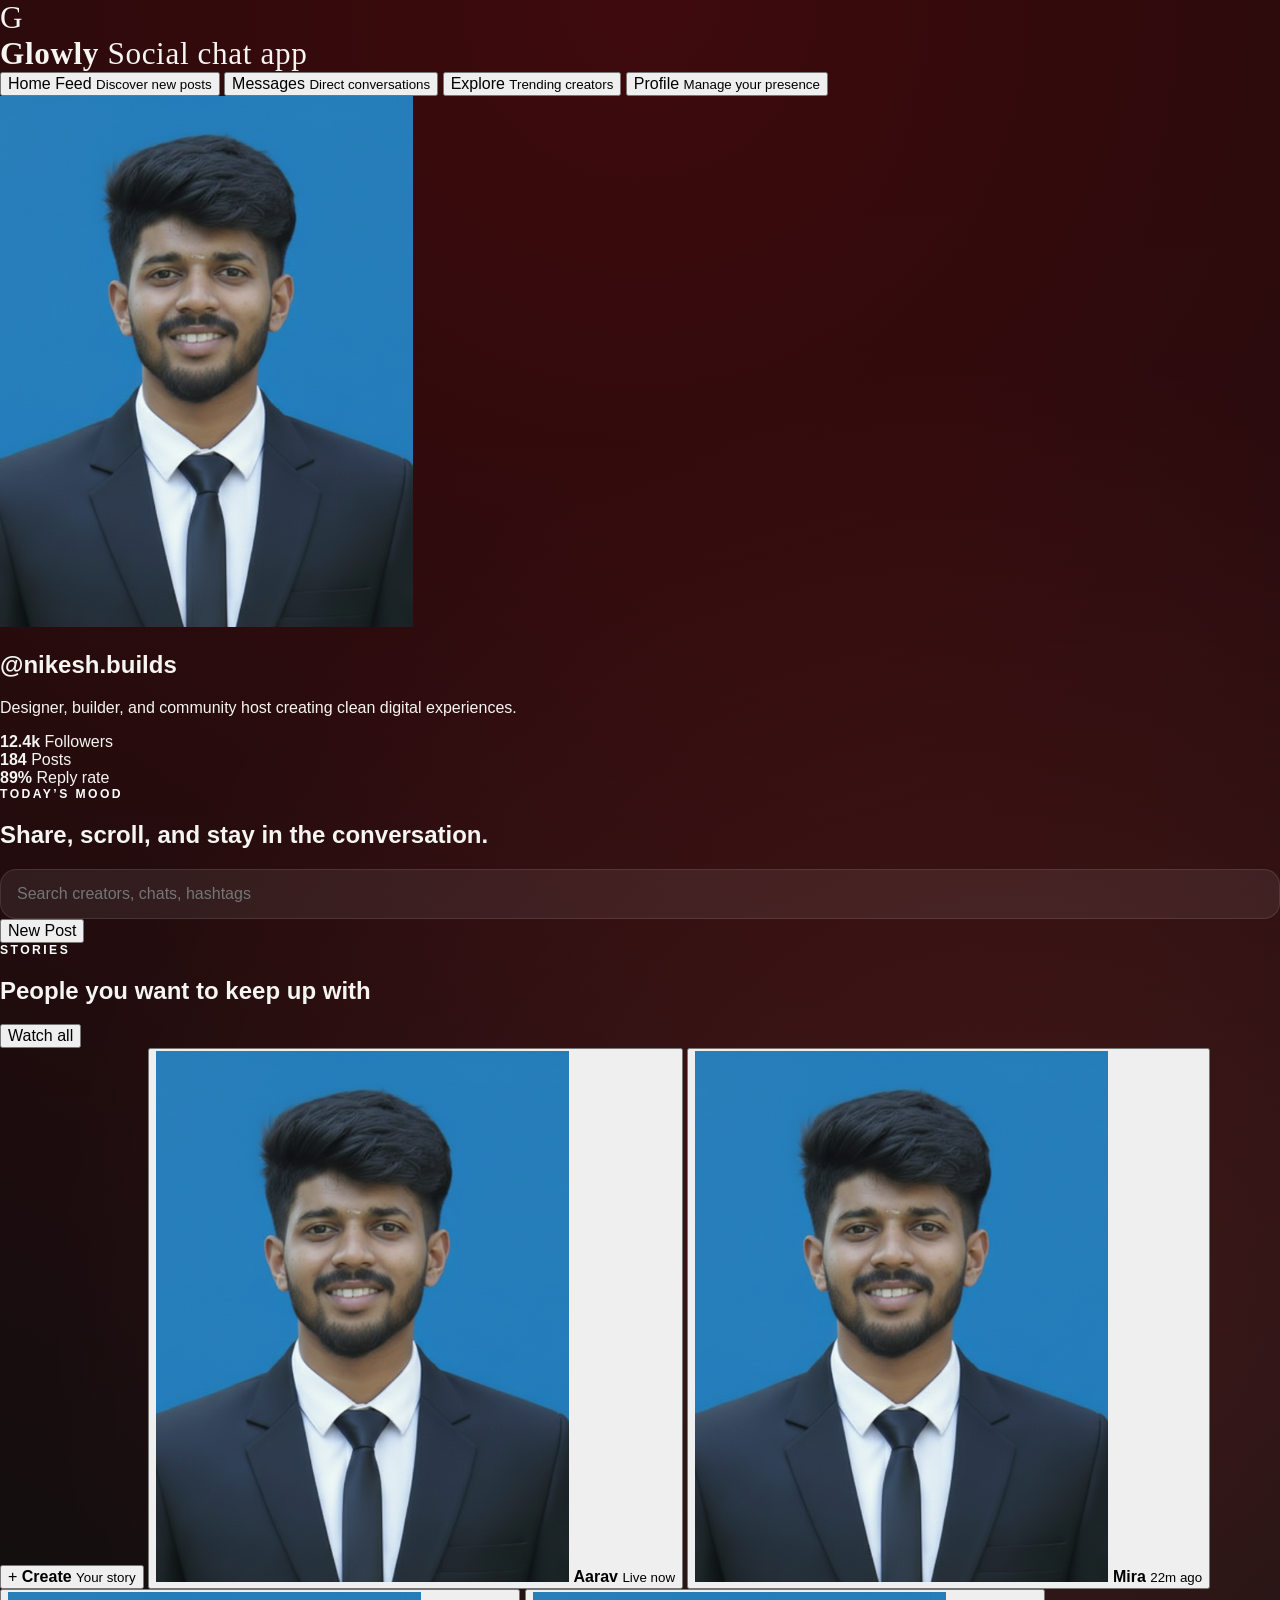
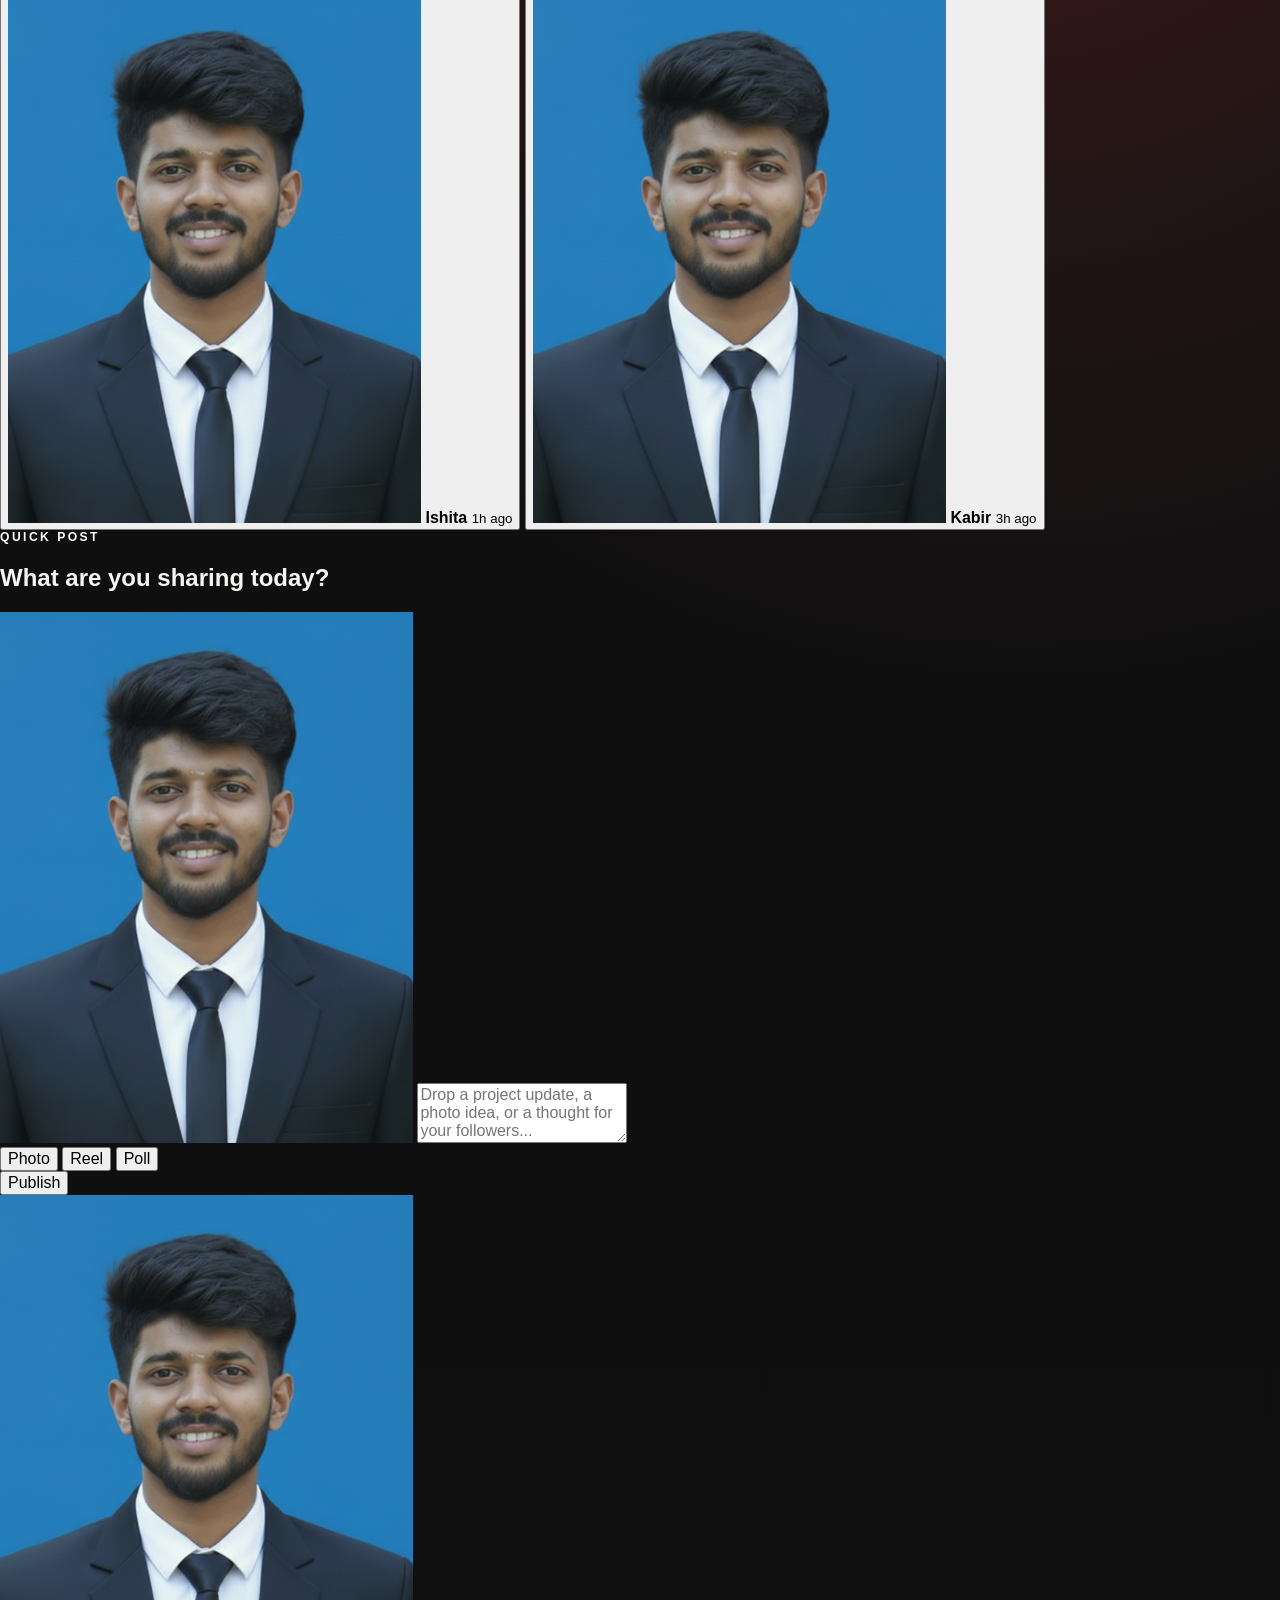
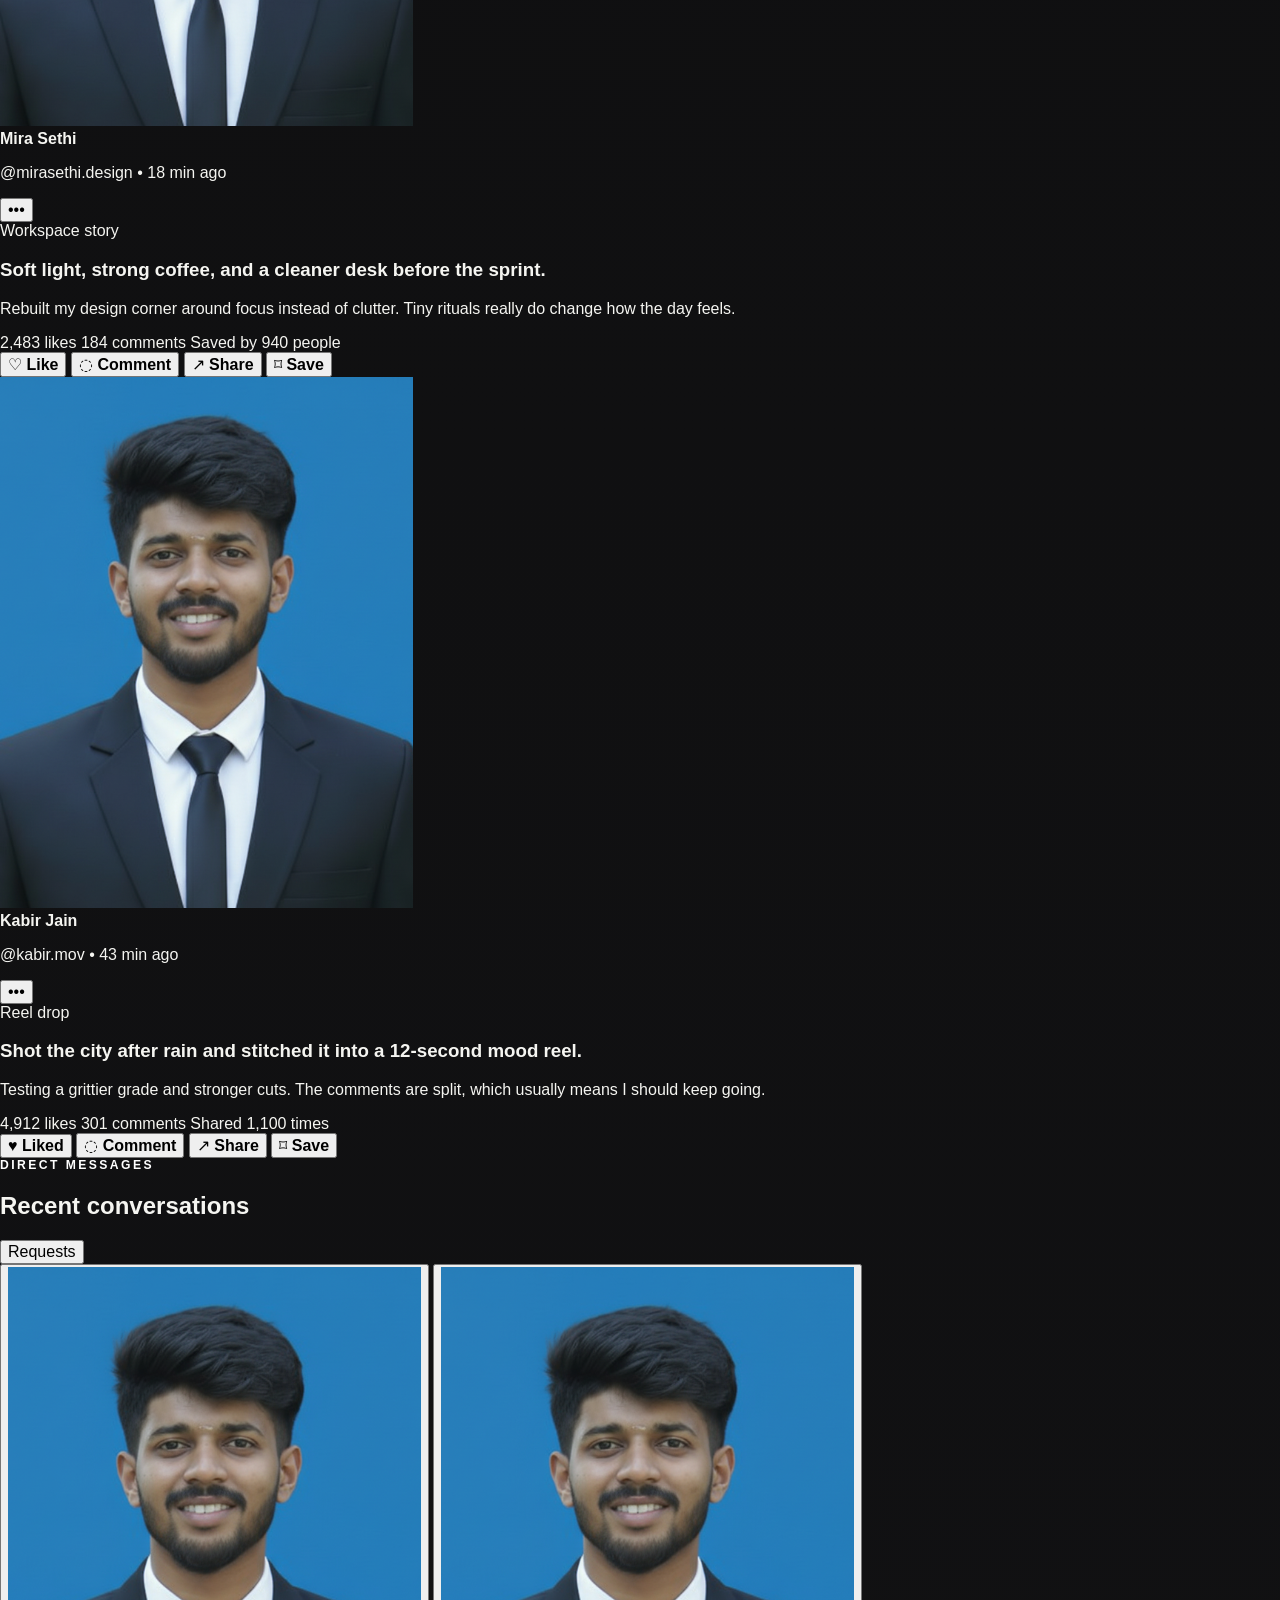
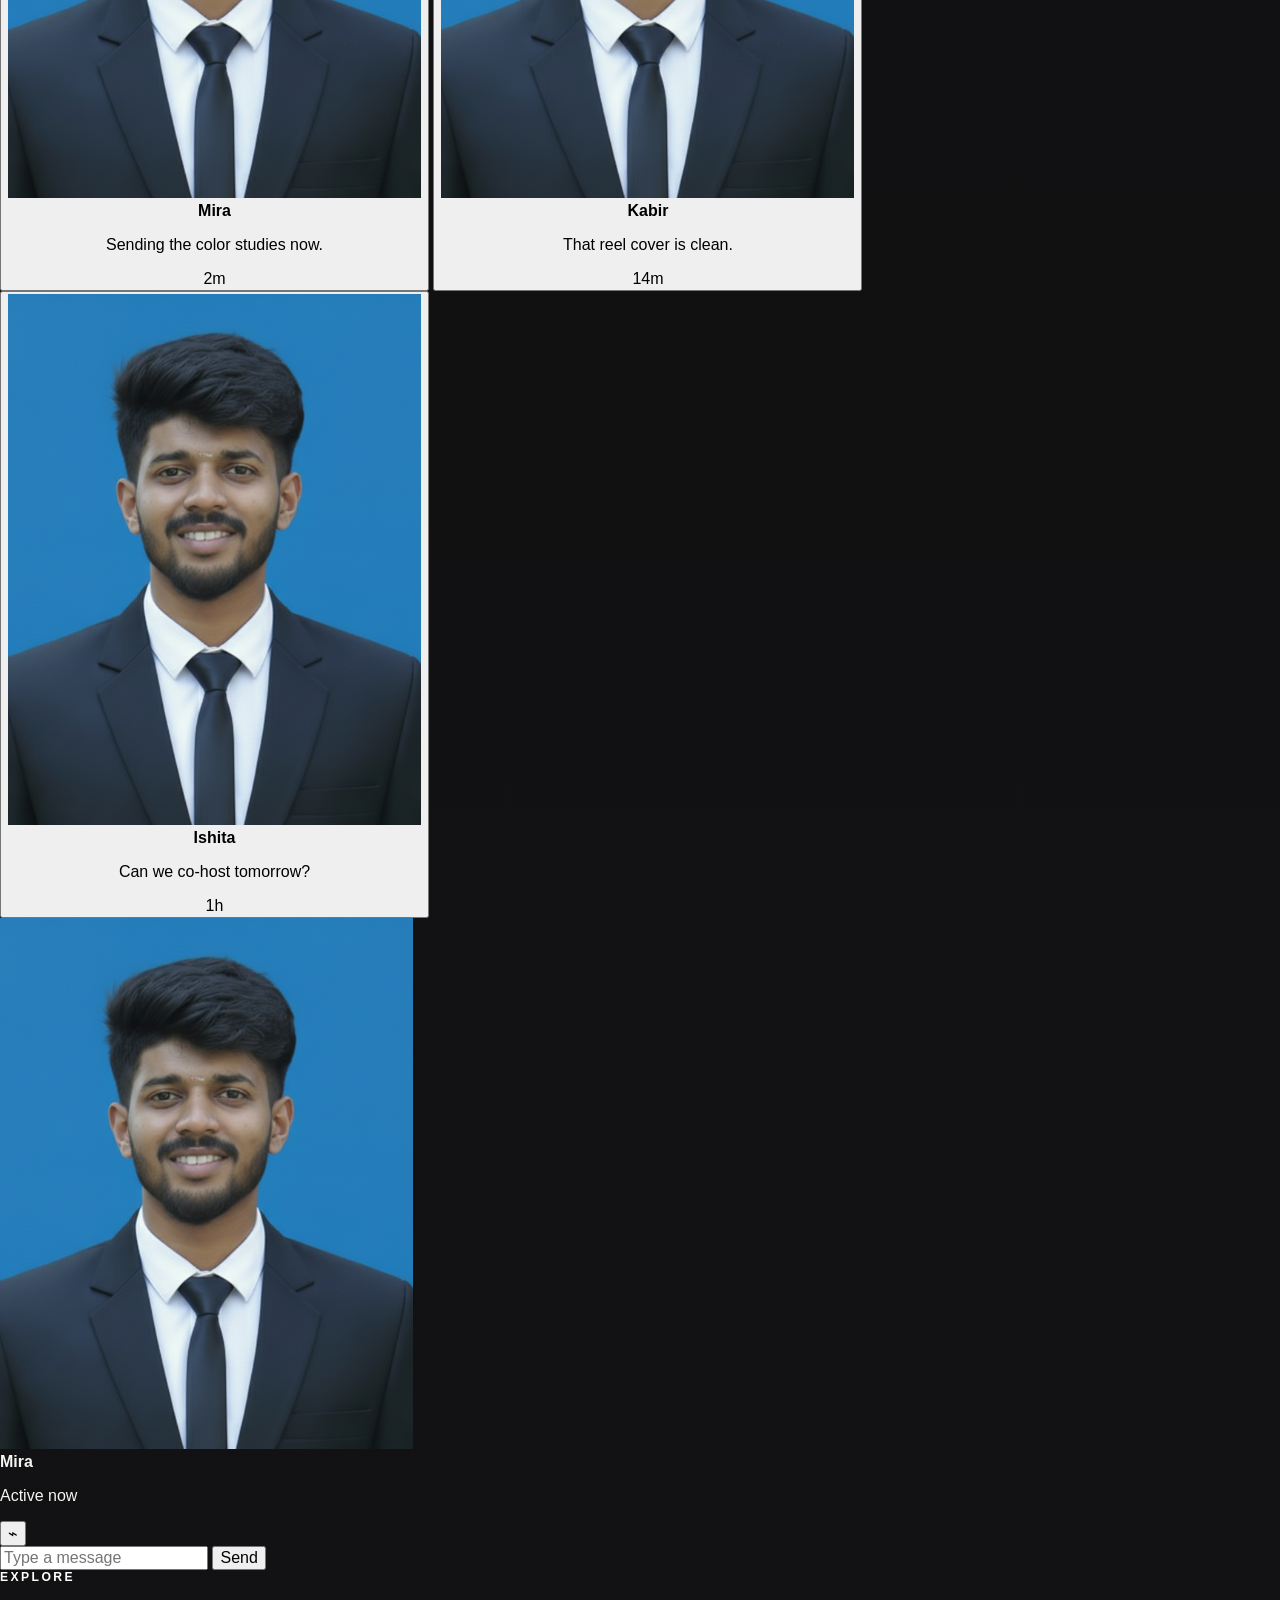
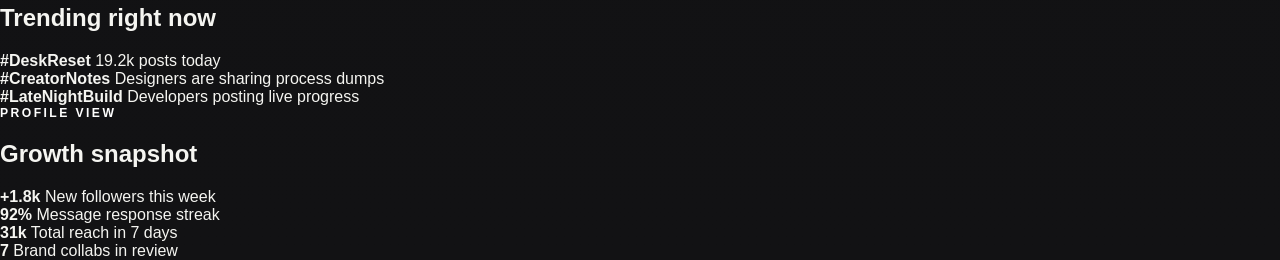
<file: index.html>
<!DOCTYPE html>
<html lang="en">
  <head>
    <meta charset="UTF-8" />
    <meta name="viewport" content="width=device-width, initial-scale=1.0" />
    <title>Glowly | Social Chat App</title>
    <meta
      name="description"
      content="Glowly is an Instagram-inspired social chatting application with stories, a creator feed, and direct messages."
    />
    <link rel="preconnect" href="https://fonts.googleapis.com" />
    <link rel="preconnect" href="https://fonts.gstatic.com" crossorigin />
    <link
      href="https://fonts.googleapis.com/css2?family=Sora:wght@400;500;600;700;800&family=Manrope:wght@400;500;600;700&display=swap"
      rel="stylesheet"
    />
    <link rel="stylesheet" href="styles.css" />
  </head>
  <body>
    <div class="app-bg" aria-hidden="true">
      <div class="blob blob-a"></div>
      <div class="blob blob-b"></div>
      <div class="grid-glow"></div>
    </div>

    <main class="app-shell">
      <aside class="sidebar panel">
        <a class="brand" href="#feed">
          <span class="brand-mark">G</span>
          <div>
            <strong>Glowly</strong>
            <span>Social chat app</span>
          </div>
        </a>

        <nav class="sidebar-nav" aria-label="Primary">
          <button class="nav-item is-active" type="button" data-nav-target="feed">
            <span>Home Feed</span>
            <small>Discover new posts</small>
          </button>
          <button class="nav-item" type="button" data-nav-target="messages">
            <span>Messages</span>
            <small>Direct conversations</small>
          </button>
          <button class="nav-item" type="button" data-nav-target="explore">
            <span>Explore</span>
            <small>Trending creators</small>
          </button>
          <button class="nav-item" type="button" data-nav-target="profile">
            <span>Profile</span>
            <small>Manage your presence</small>
          </button>
        </nav>

        <section class="profile-card">
          <img src="nikesh-profile.png" alt="Profile avatar" class="avatar avatar-xl" />
          <div>
            <h2>@nikesh.builds</h2>
            <p>Designer, builder, and community host creating clean digital experiences.</p>
          </div>
          <div class="profile-stats">
            <div>
              <strong>12.4k</strong>
              <span>Followers</span>
            </div>
            <div>
              <strong>184</strong>
              <span>Posts</span>
            </div>
            <div>
              <strong>89%</strong>
              <span>Reply rate</span>
            </div>
          </div>
        </section>
      </aside>

      <section class="content-column">
        <header class="topbar panel">
          <div>
            <p class="eyebrow">Today’s mood</p>
            <h1>Share, scroll, and stay in the conversation.</h1>
          </div>
          <div class="topbar-actions">
            <label class="search-field">
              <span class="sr-only">Search people or posts</span>
              <input type="search" placeholder="Search creators, chats, hashtags" data-search-input />
            </label>
            <button class="primary-button" type="button" data-open-composer>New Post</button>
          </div>
        </header>

        <section class="stories panel" id="feed">
          <div class="section-head">
            <div>
              <p class="eyebrow">Stories</p>
              <h2>People you want to keep up with</h2>
            </div>
            <button class="ghost-button" type="button">Watch all</button>
          </div>

          <div class="story-row">
            <button class="story-card story-create" type="button">
              <span class="story-add">+</span>
              <strong>Create</strong>
              <small>Your story</small>
            </button>
            <button class="story-card is-live" type="button">
              <img src="nikesh-profile.png" alt="Aarav story avatar" class="avatar avatar-story" />
              <strong>Aarav</strong>
              <small>Live now</small>
            </button>
            <button class="story-card" type="button">
              <img src="nikesh-profile.png" alt="Mira story avatar" class="avatar avatar-story" />
              <strong>Mira</strong>
              <small>22m ago</small>
            </button>
            <button class="story-card" type="button">
              <img src="nikesh-profile.png" alt="Ishita story avatar" class="avatar avatar-story" />
              <strong>Ishita</strong>
              <small>1h ago</small>
            </button>
            <button class="story-card" type="button">
              <img src="nikesh-profile.png" alt="Kabir story avatar" class="avatar avatar-story" />
              <strong>Kabir</strong>
              <small>3h ago</small>
            </button>
          </div>
        </section>

        <section class="composer panel">
          <div class="section-head">
            <div>
              <p class="eyebrow">Quick post</p>
              <h2>What are you sharing today?</h2>
            </div>
          </div>

          <form class="composer-form" data-post-form>
            <div class="composer-input-wrap">
              <img src="nikesh-profile.png" alt="Your avatar" class="avatar avatar-lg" />
              <textarea
                name="caption"
                rows="3"
                maxlength="220"
                placeholder="Drop a project update, a photo idea, or a thought for your followers..."
                required
              ></textarea>
            </div>
            <div class="composer-actions">
              <div class="chip-row">
                <button class="chip" type="button">Photo</button>
                <button class="chip" type="button">Reel</button>
                <button class="chip" type="button">Poll</button>
              </div>
              <button class="primary-button" type="submit">Publish</button>
            </div>
          </form>
        </section>

        <section class="feed-list" data-post-list>
          <article class="post-card panel" data-search-text="workspace setup minimal design creator">
            <header class="post-header">
              <div class="user-lockup">
                <img src="nikesh-profile.png" alt="Mira avatar" class="avatar avatar-lg" />
                <div>
                  <strong>Mira Sethi</strong>
                  <p>@mirasethi.design • 18 min ago</p>
                </div>
              </div>
              <button class="ghost-icon" type="button" aria-label="More options">•••</button>
            </header>
            <div class="post-media gradient-papaya">
              <div class="media-copy">
                <span class="tag">Workspace story</span>
                <h3>Soft light, strong coffee, and a cleaner desk before the sprint.</h3>
              </div>
            </div>
            <div class="post-body">
              <p>
                Rebuilt my design corner around focus instead of clutter. Tiny rituals really do change how the day feels.
              </p>
              <div class="post-metrics">
                <span>2,483 likes</span>
                <span>184 comments</span>
                <span>Saved by 940 people</span>
              </div>
            </div>
            <div class="post-actions">
              <button class="social-action" type="button" data-like-button data-liked="false">
                <span>♡</span>
                <strong>Like</strong>
              </button>
              <button class="social-action" type="button">
                <span>◌</span>
                <strong>Comment</strong>
              </button>
              <button class="social-action" type="button">
                <span>↗</span>
                <strong>Share</strong>
              </button>
              <button class="social-action" type="button" data-save-button data-saved="false">
                <span>⌑</span>
                <strong>Save</strong>
              </button>
            </div>
          </article>

          <article class="post-card panel" data-search-text="travel vlog creator city reel motion">
            <header class="post-header">
              <div class="user-lockup">
                <img src="nikesh-profile.png" alt="Kabir avatar" class="avatar avatar-lg" />
                <div>
                  <strong>Kabir Jain</strong>
                  <p>@kabir.mov • 43 min ago</p>
                </div>
              </div>
              <button class="ghost-icon" type="button" aria-label="More options">•••</button>
            </header>
            <div class="post-media gradient-indigo">
              <div class="media-copy">
                <span class="tag">Reel drop</span>
                <h3>Shot the city after rain and stitched it into a 12-second mood reel.</h3>
              </div>
            </div>
            <div class="post-body">
              <p>
                Testing a grittier grade and stronger cuts. The comments are split, which usually means I should keep going.
              </p>
              <div class="post-metrics">
                <span>4,912 likes</span>
                <span>301 comments</span>
                <span>Shared 1,100 times</span>
              </div>
            </div>
            <div class="post-actions">
              <button class="social-action" type="button" data-like-button data-liked="true">
                <span>♥</span>
                <strong>Liked</strong>
              </button>
              <button class="social-action" type="button">
                <span>◌</span>
                <strong>Comment</strong>
              </button>
              <button class="social-action" type="button">
                <span>↗</span>
                <strong>Share</strong>
              </button>
              <button class="social-action" type="button" data-save-button data-saved="false">
                <span>⌑</span>
                <strong>Save</strong>
              </button>
            </div>
          </article>
        </section>
      </section>

      <aside class="chat-column">
        <section class="messages panel" id="messages">
          <div class="section-head">
            <div>
              <p class="eyebrow">Direct messages</p>
              <h2>Recent conversations</h2>
            </div>
            <button class="ghost-button" type="button">Requests</button>
          </div>

          <div class="chat-list" role="tablist" aria-label="Chats">
            <button class="chat-item is-active" type="button" data-chat-target="mira">
              <img src="nikesh-profile.png" alt="Mira avatar" class="avatar avatar-md" />
              <div>
                <strong>Mira</strong>
                <p>Sending the color studies now.</p>
              </div>
              <span>2m</span>
            </button>
            <button class="chat-item" type="button" data-chat-target="kabir">
              <img src="nikesh-profile.png" alt="Kabir avatar" class="avatar avatar-md" />
              <div>
                <strong>Kabir</strong>
                <p>That reel cover is clean.</p>
              </div>
              <span>14m</span>
            </button>
            <button class="chat-item" type="button" data-chat-target="ishita">
              <img src="nikesh-profile.png" alt="Ishita avatar" class="avatar avatar-md" />
              <div>
                <strong>Ishita</strong>
                <p>Can we co-host tomorrow?</p>
              </div>
              <span>1h</span>
            </button>
          </div>
        </section>

        <section class="conversation panel" data-conversation-panel>
          <header class="conversation-head">
            <div class="user-lockup">
              <img src="nikesh-profile.png" alt="Conversation avatar" class="avatar avatar-lg" />
              <div>
                <strong data-chat-name>Mira</strong>
                <p data-chat-status>Active now</p>
              </div>
            </div>
            <button class="ghost-icon" type="button" aria-label="Call">⌁</button>
          </header>

          <div class="message-thread" data-message-thread></div>

          <form class="message-form" data-message-form>
            <input type="text" name="message" placeholder="Type a message" maxlength="180" required />
            <button class="primary-button" type="submit">Send</button>
          </form>
        </section>

        <section class="panel explore-card" id="explore">
          <div class="section-head">
            <div>
              <p class="eyebrow">Explore</p>
              <h2>Trending right now</h2>
            </div>
          </div>
          <div class="trend-list">
            <div class="trend-item">
              <strong>#DeskReset</strong>
              <span>19.2k posts today</span>
            </div>
            <div class="trend-item">
              <strong>#CreatorNotes</strong>
              <span>Designers are sharing process dumps</span>
            </div>
            <div class="trend-item">
              <strong>#LateNightBuild</strong>
              <span>Developers posting live progress</span>
            </div>
          </div>
        </section>

        <section class="panel mini-profile" id="profile">
          <div class="section-head">
            <div>
              <p class="eyebrow">Profile view</p>
              <h2>Growth snapshot</h2>
            </div>
          </div>
          <div class="growth-grid">
            <div>
              <strong>+1.8k</strong>
              <span>New followers this week</span>
            </div>
            <div>
              <strong>92%</strong>
              <span>Message response streak</span>
            </div>
            <div>
              <strong>31k</strong>
              <span>Total reach in 7 days</span>
            </div>
            <div>
              <strong>7</strong>
              <span>Brand collabs in review</span>
            </div>
          </div>
        </section>
      </aside>
    </main>

    <script src="script.js"></script>
  </body>
</html>
</file>
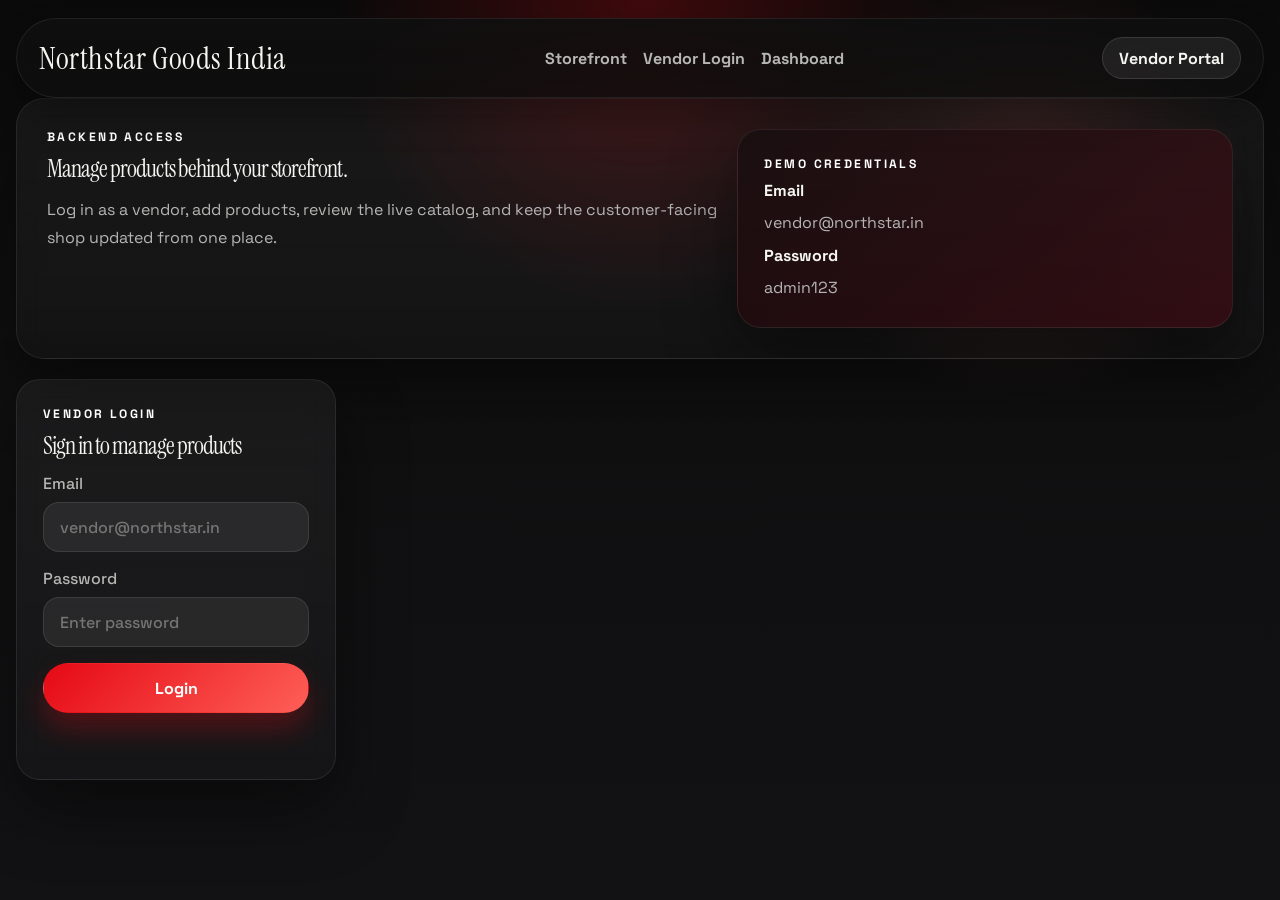
<file: vendor.html>
<!DOCTYPE html>
<html lang="en">
  <head>
    <meta charset="UTF-8" />
    <meta name="viewport" content="width=device-width, initial-scale=1.0" />
    <title>Vendor Portal | Northstar Goods India</title>
    <meta
      name="description"
      content="Vendor portal for Northstar Goods India to log in and manage storefront products."
    />
    <link rel="preconnect" href="https://fonts.googleapis.com" />
    <link rel="preconnect" href="https://fonts.gstatic.com" crossorigin />
    <link
      href="https://fonts.googleapis.com/css2?family=Space+Grotesk:wght@400;500;700&family=Instrument+Serif:ital@0;1&display=swap"
      rel="stylesheet"
    />
    <link rel="stylesheet" href="styles.css" />
  </head>
  <body>
    <div class="site-noise" aria-hidden="true"></div>
    <div class="page-shell vendor-shell">
      <header class="site-header">
        <a class="brand" href="index.html">Northstar Goods India</a>
        <nav class="site-nav" aria-label="Primary navigation">
          <a href="index.html">Storefront</a>
          <a href="#vendor-login">Vendor Login</a>
          <a href="#vendor-dashboard">Dashboard</a>
        </nav>
        <span class="vendor-badge">Vendor Portal</span>
      </header>

      <main class="vendor-main">
        <section class="vendor-hero reveal">
          <div>
            <p class="eyebrow">Backend access</p>
            <h1>Manage products behind your storefront.</h1>
            <p class="hero-text">
              Log in as a vendor, add products, review the live catalog, and keep the customer-facing shop updated from one place.
            </p>
          </div>
          <div class="vendor-tip-card">
            <p class="card-tag">Demo credentials</p>
            <strong>Email</strong>
            <span>vendor@northstar.in</span>
            <strong>Password</strong>
            <span>admin123</span>
          </div>
        </section>

        <section class="vendor-layout">
          <section class="vendor-auth-card reveal" id="vendor-login">
            <p class="section-tag">Vendor Login</p>
            <h2>Sign in to manage products</h2>
            <form class="vendor-form" data-login-form>
              <label>
                <span>Email</span>
                <input type="email" name="email" placeholder="vendor@northstar.in" required />
              </label>
              <label>
                <span>Password</span>
                <input type="password" name="password" placeholder="Enter password" required />
              </label>
              <button class="button button-primary" type="submit">Login</button>
              <p class="form-message" data-login-message></p>
            </form>
          </section>

          <section class="vendor-dashboard reveal" id="vendor-dashboard" data-dashboard hidden>
            <div class="vendor-dashboard-head">
              <div>
                <p class="section-tag">Product Manager</p>
                <h2>Add new products to the shop</h2>
              </div>
              <div class="vendor-head-actions">
                <a class="button button-secondary" href="index.html">View customer site</a>
                <button class="button button-secondary" type="button" data-reset-products>Reset defaults</button>
                <button class="button button-primary" type="button" data-logout>Logout</button>
              </div>
            </div>

            <div class="vendor-dashboard-grid">
              <form class="vendor-form vendor-product-form" data-product-form>
                <label>
                  <span>Product name</span>
                  <input type="text" name="name" placeholder="Example: Studio Table Lamp" required />
                </label>
                <label>
                  <span>Category</span>
                  <select name="category" required>
                    <option value="home">Home</option>
                    <option value="tech">Tech</option>
                    <option value="travel">Travel</option>
                  </select>
                </label>
                <label>
                  <span>Label</span>
                  <input type="text" name="label" placeholder="Example: Lighting" required />
                </label>
                <label>
                  <span>Price in rupees</span>
                  <input type="number" min="1" name="price" placeholder="2999" required />
                </label>
                <label>
                  <span>Visual style</span>
                  <select name="gradient" required>
                    <option value="gradient-peach">Peach</option>
                    <option value="gradient-blue">Blue</option>
                    <option value="gradient-olive">Olive</option>
                    <option value="gradient-amber">Amber</option>
                    <option value="gradient-moss">Moss</option>
                    <option value="gradient-stone">Stone</option>
                  </select>
                </label>
                <label>
                  <span>Product picture</span>
                  <input type="file" name="imageFile" accept="image/*" data-image-input />
                </label>
                <div class="vendor-image-preview" data-image-preview>
                  <span>No image selected yet</span>
                </div>
                <label class="full-span">
                  <span>Description</span>
                  <textarea name="description" rows="5" placeholder="Write a short product description" required></textarea>
                </label>
                <button class="button button-primary" type="submit">Add product</button>
                <p class="form-message" data-product-message></p>
              </form>

              <section class="vendor-products-panel">
                <div class="vendor-products-head">
                  <div>
                    <p class="section-tag">Live Catalog</p>
                    <h3>Products in the storefront</h3>
                  </div>
                  <span class="catalog-count" data-product-count>0 products</span>
                </div>
                <div class="vendor-products-list" data-vendor-products></div>
              </section>
            </div>
          </section>
        </section>
      </main>
    </div>

    <script src="store-data.js"></script>
    <script src="vendor.js"></script>
  </body>
</html>
</file>
<file: styles.css>
:root {
  --bg: #090909;
  --bg-2: #121212;
  --panel: rgba(22, 22, 22, 0.94);
  --text: #f5f5f1;
  --muted: #b6b6b4;
  --line: rgba(255, 255, 255, 0.08);
  --accent: #e50914;
  --accent-2: #ff5f57;
  --pill: rgba(255, 255, 255, 0.12);
  --shadow: 0 28px 70px rgba(0, 0, 0, 0.45);
  --radius-xl: 28px;
  --radius-lg: 22px;
  --radius-md: 16px;
  --max-width: 1380px;
}

* {
  box-sizing: border-box;
}

html {
  scroll-behavior: smooth;
}

body {
  margin: 0;
  min-height: 100vh;
  color: var(--text);
  font-family: "Space Grotesk", sans-serif;
  background:
    radial-gradient(circle at top center, rgba(229, 9, 20, 0.24), transparent 28%),
    radial-gradient(circle at 80% 20%, rgba(255, 95, 87, 0.16), transparent 18%),
    linear-gradient(180deg, #0a0a0a 0%, #0f0f10 32%, #121214 100%);
}

body.cart-open {
  overflow: hidden;
}

a {
  color: inherit;
  text-decoration: none;
}

button,
input,
select,
textarea {
  font: inherit;
}

button {
  cursor: pointer;
}

.site-noise {
  position: fixed;
  inset: 0;
  pointer-events: none;
  opacity: 0.18;
  background-image: linear-gradient(rgba(255, 255, 255, 0.04) 1px, transparent 1px),
    linear-gradient(90deg, rgba(255, 255, 255, 0.03) 1px, transparent 1px);
  background-size: 22px 22px;
  mask-image: radial-gradient(circle at center, black 42%, transparent 88%);
}

.page-shell {
  width: min(calc(100% - 32px), var(--max-width));
  margin: 0 auto;
  padding: 18px 0 80px;
}

.site-header {
  position: sticky;
  top: 12px;
  z-index: 30;
  display: flex;
  align-items: center;
  justify-content: space-between;
  gap: 18px;
  padding: 18px 22px;
  border: 1px solid var(--line);
  border-radius: 999px;
  background: linear-gradient(180deg, rgba(15, 15, 15, 0.9), rgba(15, 15, 15, 0.72));
  backdrop-filter: blur(18px);
  box-shadow: 0 18px 34px rgba(0, 0, 0, 0.28);
}

.brand,
.hero h1,
.section-heading h2,
.story-copy h2,
.newsletter h2,
.hero-featured h2,
.cart-header h2,
.vendor-hero h1,
.vendor-dashboard h2,
.vendor-auth-card h2 {
  font-family: "Instrument Serif", serif;
  font-weight: 400;
}

.brand {
  font-size: 1.95rem;
  letter-spacing: 0.02em;
}

.site-nav {
  display: flex;
  flex-wrap: wrap;
  gap: 16px;
  color: var(--muted);
  font-weight: 700;
}

.site-nav a,
.cart-button,
.pill,
.cart-close {
  transition: color 180ms ease, background 180ms ease, transform 180ms ease, border-color 180ms ease;
}

.site-nav a:hover,
.site-nav a:focus-visible,
.pill:hover,
.cart-button:hover,
.cart-close:hover {
  color: var(--text);
  transform: translateY(-1px);
}

.cart-button,
.vendor-badge,
.catalog-count {
  display: inline-flex;
  align-items: center;
  justify-content: center;
  gap: 10px;
  min-height: 42px;
  padding: 0 16px;
  border-radius: 999px;
  border: 1px solid rgba(255, 255, 255, 0.12);
  background: rgba(255, 255, 255, 0.07);
  color: var(--text);
  font-weight: 700;
}

.cart-count {
  display: inline-grid;
  place-items: center;
  min-width: 28px;
  min-height: 28px;
  padding: 0 8px;
  border-radius: 999px;
  background: var(--accent);
  color: white;
  font-size: 0.82rem;
}

.hero {
  display: grid;
  grid-template-columns: 1.35fr 0.85fr;
  gap: 22px;
  align-items: stretch;
  padding: 26px 0 22px;
}

.hero-copy,
.hero-card,
.collection-card,
.story-copy,
.story-panel,
.review-card,
.newsletter,
.trust-strip,
.shop-toolbar,
.vendor-hero,
.vendor-auth-card,
.vendor-dashboard,
.vendor-tip-card,
.vendor-products-panel,
.vendor-product-item {
  position: relative;
  overflow: hidden;
  border: 1px solid var(--line);
  background: linear-gradient(180deg, rgba(255, 255, 255, 0.05), rgba(255, 255, 255, 0.02));
  box-shadow: var(--shadow);
  backdrop-filter: blur(12px);
}

.hero-billboard .hero-copy {
  min-height: 540px;
  display: flex;
  flex-direction: column;
  justify-content: flex-end;
  padding: 44px;
  border-radius: 34px;
  background:
    linear-gradient(90deg, rgba(0, 0, 0, 0.84) 0%, rgba(0, 0, 0, 0.46) 52%, rgba(0, 0, 0, 0.18) 100%),
    radial-gradient(circle at 78% 22%, rgba(229, 9, 20, 0.38), transparent 18%),
    linear-gradient(135deg, #111 0%, #1b1b1d 42%, #3b0c11 100%);
}

.hero-copy::after {
  content: "";
  position: absolute;
  inset: auto 0 0 0;
  height: 44%;
  background: linear-gradient(180deg, transparent, rgba(0, 0, 0, 0.36));
  pointer-events: none;
}

.hero-copy > * {
  position: relative;
  z-index: 1;
}

.eyebrow,
.section-tag,
.card-tag,
.product-meta {
  margin: 0;
  color: #ffffff;
  font-size: 0.76rem;
  font-weight: 700;
  letter-spacing: 0.2em;
  text-transform: uppercase;
}

.hero h1,
.section-heading h2,
.story-copy h2,
.newsletter h2,
.hero-featured h2,
.vendor-hero h1,
.vendor-auth-card h2,
.vendor-dashboard h2 {
  margin: 12px 0 16px;
  line-height: 0.96;
  letter-spacing: -0.04em;
}

.hero h1 {
  max-width: 9.5ch;
  font-size: clamp(3.6rem, 9vw, 6.8rem);
}

.hero-text,
.collection-card p,
.story-copy p,
.story-stat span,
.review-card p,
.newsletter p,
.vendor-tip-card span,
.vendor-product-copy p {
  color: var(--muted);
  line-height: 1.72;
}

.hero-actions,
.product-footer,
.newsletter-form,
.vendor-head-actions,
.vendor-product-foot {
  display: flex;
  flex-wrap: wrap;
  gap: 14px;
}

.button {
  display: inline-flex;
  align-items: center;
  justify-content: center;
  min-height: 50px;
  padding: 0 22px;
  border: 1px solid transparent;
  border-radius: 999px;
  font-weight: 700;
  transition: transform 180ms ease, background 180ms ease, box-shadow 180ms ease, border-color 180ms ease;
}

.button:hover,
.button:focus-visible,
.product-card:hover,
.collection-card:hover,
.review-card:hover,
.vendor-product-item:hover {
  transform: translateY(-3px);
}

.button-primary {
  background: linear-gradient(135deg, var(--accent) 0%, var(--accent-2) 100%);
  color: white;
  box-shadow: 0 16px 28px rgba(229, 9, 20, 0.28);
}

.button-secondary {
  background: rgba(255, 255, 255, 0.08);
  border-color: rgba(255, 255, 255, 0.12);
  color: var(--text);
}

.hero-metrics {
  display: grid;
  grid-template-columns: repeat(3, minmax(0, 1fr));
  gap: 12px;
  margin-top: 28px;
}

.hero-metrics div,
.story-stat {
  padding: 16px 18px;
  border-radius: 18px;
  border: 1px solid rgba(255, 255, 255, 0.08);
  background: rgba(255, 255, 255, 0.05);
}

.hero-metrics strong,
.story-stat strong {
  display: block;
  margin-bottom: 6px;
  font-size: 1.56rem;
}

.hero-panel {
  display: grid;
  gap: 18px;
}

.hero-featured {
  padding: 28px;
  border-radius: 28px;
  background:
    linear-gradient(180deg, rgba(31, 31, 31, 0.96), rgba(12, 12, 12, 0.96)),
    linear-gradient(135deg, rgba(229, 9, 20, 0.2), transparent);
}

.featured-price-row {
  display: flex;
  align-items: end;
  justify-content: space-between;
  gap: 12px;
  margin: 22px 0;
}

.featured-price-row strong {
  font-size: 2.8rem;
}

.hero-art {
  position: relative;
  min-height: 248px;
  border-radius: 28px;
  border: 1px solid var(--line);
  background:
    radial-gradient(circle at 24% 24%, rgba(255, 95, 87, 0.34), transparent 18%),
    radial-gradient(circle at 76% 18%, rgba(229, 9, 20, 0.3), transparent 18%),
    linear-gradient(145deg, #090909 0%, #191919 45%, #2d0910 100%);
}

.art-orb,
.art-card {
  position: absolute;
}

.art-orb {
  border-radius: 999px;
  filter: blur(14px);
}

.orb-one {
  width: 170px;
  height: 170px;
  right: 24px;
  top: 12px;
  background: rgba(229, 9, 20, 0.26);
}

.orb-two {
  width: 130px;
  height: 130px;
  left: 26px;
  bottom: 18px;
  background: rgba(255, 255, 255, 0.08);
}

.art-card {
  border-radius: 22px;
  border: 1px solid rgba(255, 255, 255, 0.08);
  background: linear-gradient(180deg, rgba(255, 255, 255, 0.12), rgba(255, 255, 255, 0.04));
}

.art-card-a {
  width: 46%;
  height: 72%;
  left: 10%;
  top: 12%;
  transform: rotate(-8deg);
}

.art-card-b {
  width: 30%;
  height: 50%;
  right: 16%;
  top: 18%;
  transform: rotate(12deg);
}

.art-card-c {
  width: 44%;
  height: 20%;
  left: 34%;
  bottom: 10%;
  transform: rotate(-4deg);
}

.trust-strip {
  display: grid;
  grid-template-columns: repeat(4, minmax(0, 1fr));
  gap: 14px;
  padding: 16px 18px;
  border-radius: 22px;
}

.trust-strip p {
  margin: 0;
  text-align: center;
  font-weight: 700;
}

.section {
  padding: 20px 0 26px;
}

.section-heading {
  margin-bottom: 18px;
}

.section-heading h2 {
  font-size: clamp(2rem, 4vw, 3.6rem);
}

.collection-grid,
.review-grid,
.story-grid {
  display: grid;
  gap: 18px;
}

.collection-grid {
  grid-template-columns: repeat(3, minmax(0, 1fr));
}

.collection-card {
  min-height: 240px;
  display: flex;
  flex-direction: column;
  justify-content: end;
  padding: 24px;
  border-radius: 24px;
}

.collection-card h3 {
  margin: 10px 0 12px;
  font-size: 2rem;
}

.tone-sand {
  background:
    linear-gradient(180deg, transparent, rgba(0, 0, 0, 0.62)),
    linear-gradient(145deg, #37302a, #7c4d38);
}

.tone-olive {
  background:
    linear-gradient(180deg, transparent, rgba(0, 0, 0, 0.62)),
    linear-gradient(145deg, #14211a, #365042);
}

.tone-ink {
  background:
    linear-gradient(180deg, transparent, rgba(0, 0, 0, 0.68)),
    linear-gradient(145deg, #0d0d0e, #2f0a0f);
}

.shop-toolbar {
  display: flex;
  align-items: center;
  justify-content: space-between;
  gap: 16px;
  padding: 16px;
  border-radius: 22px;
  margin-bottom: 18px;
  background: rgba(255, 255, 255, 0.04);
}

.filter-pills {
  display: flex;
  flex-wrap: wrap;
  gap: 10px;
}

.pill {
  padding: 10px 16px;
  border: 1px solid rgba(255, 255, 255, 0.12);
  border-radius: 999px;
  background: var(--pill);
  color: var(--muted);
  font-weight: 700;
}

.pill.is-active {
  background: var(--accent);
  border-color: transparent;
  color: white;
}

.search-field {
  min-width: min(100%, 320px);
}

.search-field input,
.newsletter-form input,
.vendor-form input,
.vendor-form select,
.vendor-form textarea {
  width: 100%;
  min-height: 50px;
  padding: 0 16px;
  border: 1px solid rgba(255, 255, 255, 0.1);
  border-radius: 16px;
  background: rgba(255, 255, 255, 0.07);
  color: var(--text);
  outline: none;
}

.vendor-form textarea {
  min-height: 140px;
  padding: 14px 16px;
  resize: vertical;
}

.vendor-image-preview {
  grid-column: 1 / -1;
  min-height: 180px;
  display: grid;
  place-items: center;
  overflow: hidden;
  border: 1px dashed rgba(255, 255, 255, 0.16);
  border-radius: 20px;
  background: rgba(255, 255, 255, 0.04);
  color: var(--muted);
}

.vendor-image-preview img,
.product-image,
.vendor-product-art img {
  width: 100%;
  height: 100%;
  object-fit: cover;
}

.search-field input:focus,
.newsletter-form input:focus,
.vendor-form input:focus,
.vendor-form select:focus,
.vendor-form textarea:focus {
  border-color: rgba(229, 9, 20, 0.45);
  box-shadow: 0 0 0 4px rgba(229, 9, 20, 0.14);
}

.product-grid {
  display: grid;
  grid-auto-flow: column;
  grid-auto-columns: minmax(220px, 18vw);
  gap: 16px;
  overflow-x: auto;
  padding: 8px 2px 14px;
  scrollbar-width: thin;
}

.product-grid::-webkit-scrollbar {
  height: 10px;
}

.product-grid::-webkit-scrollbar-thumb {
  background: rgba(255, 255, 255, 0.14);
  border-radius: 999px;
}

.product-card {
  min-height: 420px;
  display: flex;
  flex-direction: column;
  justify-content: end;
  border-radius: 22px;
  overflow: hidden;
  background: #171717;
  transition: transform 180ms ease, box-shadow 180ms ease, border-color 180ms ease;
}

.product-card[hidden] {
  display: none;
}

.product-card:hover {
  box-shadow: 0 24px 48px rgba(0, 0, 0, 0.44);
}

.product-art {
  min-height: 240px;
  padding: 16px;
  display: flex;
  align-items: start;
  justify-content: end;
  position: relative;
}

.product-art span {
  display: inline-flex;
  padding: 7px 12px;
  border-radius: 999px;
  background: rgba(0, 0, 0, 0.46);
  color: white;
  font-size: 0.76rem;
  font-weight: 700;
  position: relative;
  z-index: 1;
}

.product-image {
  position: absolute;
  inset: 0;
}

.gradient-peach {
  background:
    linear-gradient(180deg, transparent, rgba(0, 0, 0, 0.42)),
    linear-gradient(145deg, #5f1b16, #e57b55);
}

.gradient-blue {
  background:
    linear-gradient(180deg, transparent, rgba(0, 0, 0, 0.42)),
    linear-gradient(145deg, #0b2631, #3f87a3);
}

.gradient-olive {
  background:
    linear-gradient(180deg, transparent, rgba(0, 0, 0, 0.42)),
    linear-gradient(145deg, #13261d, #506f59);
}

.gradient-amber {
  background:
    linear-gradient(180deg, transparent, rgba(0, 0, 0, 0.42)),
    linear-gradient(145deg, #35210d, #b8721f);
}

.gradient-moss {
  background:
    linear-gradient(180deg, transparent, rgba(0, 0, 0, 0.42)),
    linear-gradient(145deg, #172219, #5e7661);
}

.gradient-stone {
  background:
    linear-gradient(180deg, transparent, rgba(0, 0, 0, 0.42)),
    linear-gradient(145deg, #222222, #6b645b);
}

.product-info {
  display: flex;
  flex: 1;
  flex-direction: column;
  justify-content: space-between;
  gap: 16px;
  padding: 20px;
  background: linear-gradient(180deg, rgba(18, 18, 18, 0.2), rgba(12, 12, 12, 0.96));
}

.product-info h3 {
  margin: 8px 0 10px;
  font-size: 1.38rem;
}

.product-info p {
  margin: 0;
  color: var(--muted);
  line-height: 1.64;
}

.product-footer {
  align-items: center;
  justify-content: space-between;
}

.product-footer strong {
  font-size: 1.34rem;
}

.empty-state {
  margin: 8px 0 0;
  color: var(--muted);
  text-align: center;
}

.story-grid {
  grid-template-columns: 1.15fr 0.85fr;
}

.story-copy,
.story-panel,
.newsletter {
  padding: 28px;
  border-radius: 24px;
}

.story-panel {
  display: grid;
  gap: 14px;
}

.review-grid {
  grid-template-columns: repeat(3, minmax(0, 1fr));
}

.review-card {
  padding: 24px;
  border-radius: 22px;
}

.review-card strong {
  display: inline-block;
  margin-top: 16px;
}

.newsletter {
  text-align: center;
  background:
    radial-gradient(circle at top center, rgba(229, 9, 20, 0.26), transparent 24%),
    linear-gradient(180deg, rgba(255, 255, 255, 0.06), rgba(255, 255, 255, 0.02));
}

.newsletter-form {
  justify-content: center;
  margin-top: 18px;
}

.newsletter-form input {
  max-width: 360px;
}

.cart-panel {
  position: fixed;
  top: 14px;
  right: 14px;
  bottom: 14px;
  z-index: 40;
  width: min(390px, calc(100vw - 24px));
  padding: 22px;
  display: flex;
  flex-direction: column;
  gap: 18px;
  border: 1px solid rgba(255, 255, 255, 0.08);
  border-radius: 28px;
  background: rgba(12, 12, 12, 0.96);
  box-shadow: 0 28px 80px rgba(0, 0, 0, 0.54);
  backdrop-filter: blur(18px);
}

.cart-panel[hidden] {
  display: none;
}

.cart-header,
.cart-summary,
.cart-line,
.vendor-dashboard-head,
.vendor-products-head,
.vendor-product-foot {
  display: flex;
  align-items: center;
  justify-content: space-between;
  gap: 12px;
}

.cart-close {
  padding: 10px 14px;
  border: 1px solid rgba(255, 255, 255, 0.12);
  border-radius: 999px;
  background: rgba(255, 255, 255, 0.06);
  color: var(--text);
}

.cart-items {
  flex: 1;
  overflow: auto;
  display: grid;
  align-content: start;
  gap: 12px;
}

.cart-empty,
.cart-line p,
.cart-line span,
.cart-summary span,
.form-message {
  margin: 0;
  color: var(--muted);
}

.cart-line {
  padding: 14px 0;
  border-bottom: 1px solid rgba(255, 255, 255, 0.08);
}

.cart-summary {
  padding-top: 12px;
  border-top: 1px solid rgba(255, 255, 255, 0.08);
}

.vendor-shell {
  padding-bottom: 48px;
}

.vendor-main,
.vendor-layout,
.vendor-dashboard-grid,
.vendor-products-list {
  display: grid;
  gap: 20px;
}

.vendor-hero {
  display: grid;
  grid-template-columns: 1.15fr 0.85fr;
  gap: 20px;
  padding: 30px;
  border-radius: 28px;
}

.vendor-tip-card,
.vendor-auth-card,
.vendor-dashboard,
.vendor-products-panel {
  padding: 26px;
  border-radius: 24px;
}

.vendor-tip-card {
  display: grid;
  gap: 8px;
  align-content: start;
  background:
    linear-gradient(180deg, rgba(255, 255, 255, 0.04), rgba(255, 255, 255, 0.02)),
    linear-gradient(145deg, #120607, #2d080e);
}

.vendor-layout {
  grid-template-columns: 320px 1fr;
  align-items: start;
}

.vendor-layout.is-dashboard-only {
  grid-template-columns: 1fr;
}

.vendor-head-actions {
  flex-wrap: wrap;
}

.vendor-dashboard-grid {
  grid-template-columns: 1fr 1fr;
  margin-top: 18px;
}

.vendor-form {
  display: grid;
  gap: 16px;
}

.vendor-product-form {
  grid-template-columns: repeat(2, minmax(0, 1fr));
}

.vendor-form label {
  display: grid;
  gap: 8px;
  color: var(--muted);
  font-weight: 500;
}

.full-span,
.vendor-product-form .button,
.vendor-product-form .form-message {
  grid-column: 1 / -1;
}

.form-message {
  min-height: 24px;
}

.form-message[data-state="error"] {
  color: #ff8b8b;
}

.form-message[data-state="success"] {
  color: #98d6a8;
}

.vendor-product-item {
  display: grid;
  grid-template-columns: 140px 1fr;
  gap: 16px;
  padding: 16px;
  border-radius: 22px;
}

.vendor-product-art {
  min-height: 132px;
  padding: 14px;
  display: flex;
  align-items: end;
  justify-content: end;
  border-radius: 20px;
  overflow: hidden;
  position: relative;
}

.vendor-product-art span {
  display: inline-flex;
  padding: 8px 12px;
  border-radius: 999px;
  background: rgba(0, 0, 0, 0.38);
  font-size: 0.78rem;
  font-weight: 700;
  position: relative;
  z-index: 1;
}

.vendor-product-copy {
  display: grid;
  gap: 10px;
}

.vendor-product-copy h4 {
  margin: 0;
  font-size: 1.16rem;
}

.sr-only {
  position: absolute;
  width: 1px;
  height: 1px;
  padding: 0;
  margin: -1px;
  overflow: hidden;
  clip: rect(0, 0, 0, 0);
  white-space: nowrap;
  border: 0;
}

.reveal {
  opacity: 0;
  transform: translateY(18px);
  transition: opacity 700ms ease, transform 700ms ease;
}

.reveal.is-visible {
  opacity: 1;
  transform: translateY(0);
}

@media (max-width: 1100px) {
  .hero,
  .story-grid,
  .vendor-hero,
  .vendor-layout,
  .vendor-dashboard-grid,
  .review-grid,
  .collection-grid {
    grid-template-columns: 1fr;
  }

  .product-grid {
    grid-auto-columns: minmax(240px, 52vw);
  }
}

@media (max-width: 780px) {
  .page-shell {
    width: min(calc(100% - 18px), var(--max-width));
    padding-top: 12px;
  }

  .site-header {
    position: static;
    border-radius: 26px;
    flex-direction: column;
    align-items: stretch;
  }

  .site-nav,
  .cart-button {
    justify-content: center;
  }

  .hero-copy,
  .hero-featured,
  .collection-card,
  .story-copy,
  .story-panel,
  .review-card,
  .newsletter,
  .shop-toolbar,
  .vendor-hero,
  .vendor-auth-card,
  .vendor-dashboard,
  .vendor-tip-card,
  .vendor-products-panel {
    padding: 22px;
  }

  .hero h1 {
    font-size: clamp(2.8rem, 14vw, 4.6rem);
  }

  .hero-metrics,
  .trust-strip {
    grid-template-columns: 1fr;
  }

  .shop-toolbar {
    flex-direction: column;
    align-items: stretch;
  }

  .search-field {
    min-width: 100%;
  }

  .product-grid {
    grid-auto-columns: 78vw;
  }

  .newsletter {
    text-align: left;
  }

  .newsletter-form {
    justify-content: flex-start;
  }

  .cart-panel {
    top: auto;
    right: 10px;
    left: 10px;
    bottom: 10px;
    width: auto;
    border-radius: 22px;
  }

  .vendor-product-item {
    grid-template-columns: 1fr;
  }

  .vendor-dashboard-head,
  .vendor-products-head {
    align-items: start;
    flex-direction: column;
  }
}
</file>
